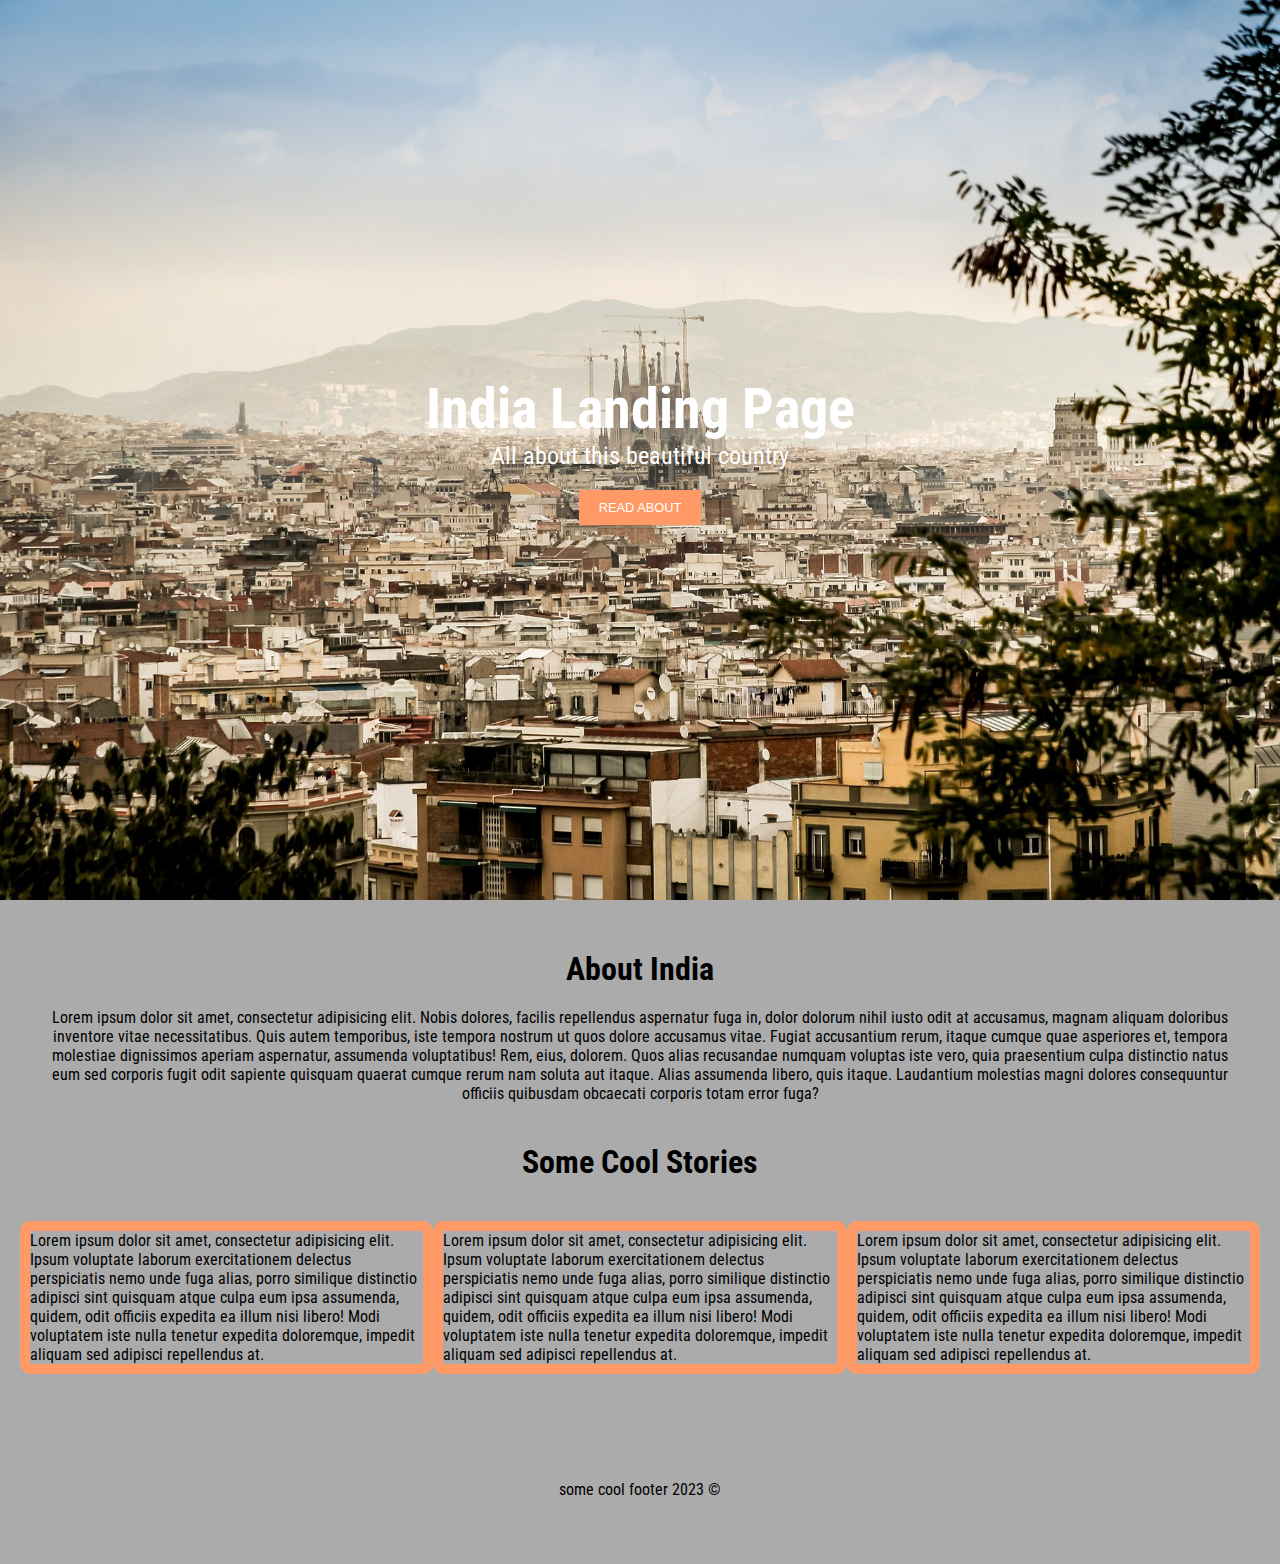
<file: Codsoft/Web Devlopment/task 1/landing page/index.html>
<!DOCTYPE html>
<html lang="en">
<head>
  <meta charset="UTF-8">
  <meta name="viewport" content="width=device-width, initial-scale=1.0">
  <meta http-equiv="X-UA-Compatible" content="ie=edge">
  <title>Landing Page</title>
  <link href="https://fonts.googleapis.com/css?family=Roboto+Condensed:300,400,700" rel="stylesheet">
  <link rel="stylesheet" href="css/styles.css">
</head>
<body>

  <header class="showPage">
    <h1>India Landing Page</h1>
    <p>All about this beautiful country</p>
    <button type="button" class="btn-1">Read About</button>
  </header>

  <section id="section-1">
    <h1>About India</h1>
    <p>Lorem ipsum dolor sit amet, consectetur adipisicing elit. Nobis dolores, facilis repellendus aspernatur fuga in,
      dolor dolorum nihil iusto odit at accusamus, magnam aliquam doloribus inventore vitae necessitatibus. Quis autem temporibus, iste tempora nostrum ut quos dolore accusamus vitae. Fugiat accusantium rerum, itaque cumque quae asperiores et, tempora molestiae dignissimos aperiam aspernatur, assumenda voluptatibus! Rem, eius, dolorem. Quos alias recusandae numquam voluptas iste vero, quia praesentium culpa distinctio natus eum sed corporis fugit odit
      sapiente quisquam quaerat cumque rerum nam soluta aut itaque.
      Alias assumenda libero, quis itaque. Laudantium molestias magni
      dolores consequuntur officiis quibusdam obcaecati corporis totam
      error fuga?</p>
  </section>

  <section id="section-2">
    <h1>Some Cool Stories</h1>
    <div class="flex-columns">
      <p>Lorem ipsum dolor sit amet, consectetur adipisicing elit.
        Ipsum voluptate laborum exercitationem delectus perspiciatis
        nemo unde fuga alias, porro similique distinctio adipisci sint
        quisquam atque culpa eum ipsa assumenda, quidem, odit officiis
        expedita ea illum nisi libero! Modi voluptatem iste nulla tenetur
        expedita doloremque, impedit aliquam sed adipisci repellendus at.</p><br>
        <p>Lorem ipsum dolor sit amet, consectetur adipisicing elit.
          Ipsum voluptate laborum exercitationem delectus perspiciatis
          nemo unde fuga alias, porro similique distinctio adipisci sint
          quisquam atque culpa eum ipsa assumenda, quidem, odit officiis
          expedita ea illum nisi libero! Modi voluptatem iste nulla tenetur
          expedita doloremque, impedit aliquam sed adipisci repellendus at.</p>
          <p>Lorem ipsum dolor sit amet, consectetur adipisicing elit.
            Ipsum voluptate laborum exercitationem delectus perspiciatis
            nemo unde fuga alias, porro similique distinctio adipisci sint
            quisquam atque culpa eum ipsa assumenda, quidem, odit officiis
            expedita ea illum nisi libero! Modi voluptatem iste nulla tenetur
            expedita doloremque, impedit aliquam sed adipisci repellendus at.</p>
    </div>
  </section>

  <footer>
    <p>some cool footer 2023 &copy;</p>
  </footer>
</body>
</html>
</file>
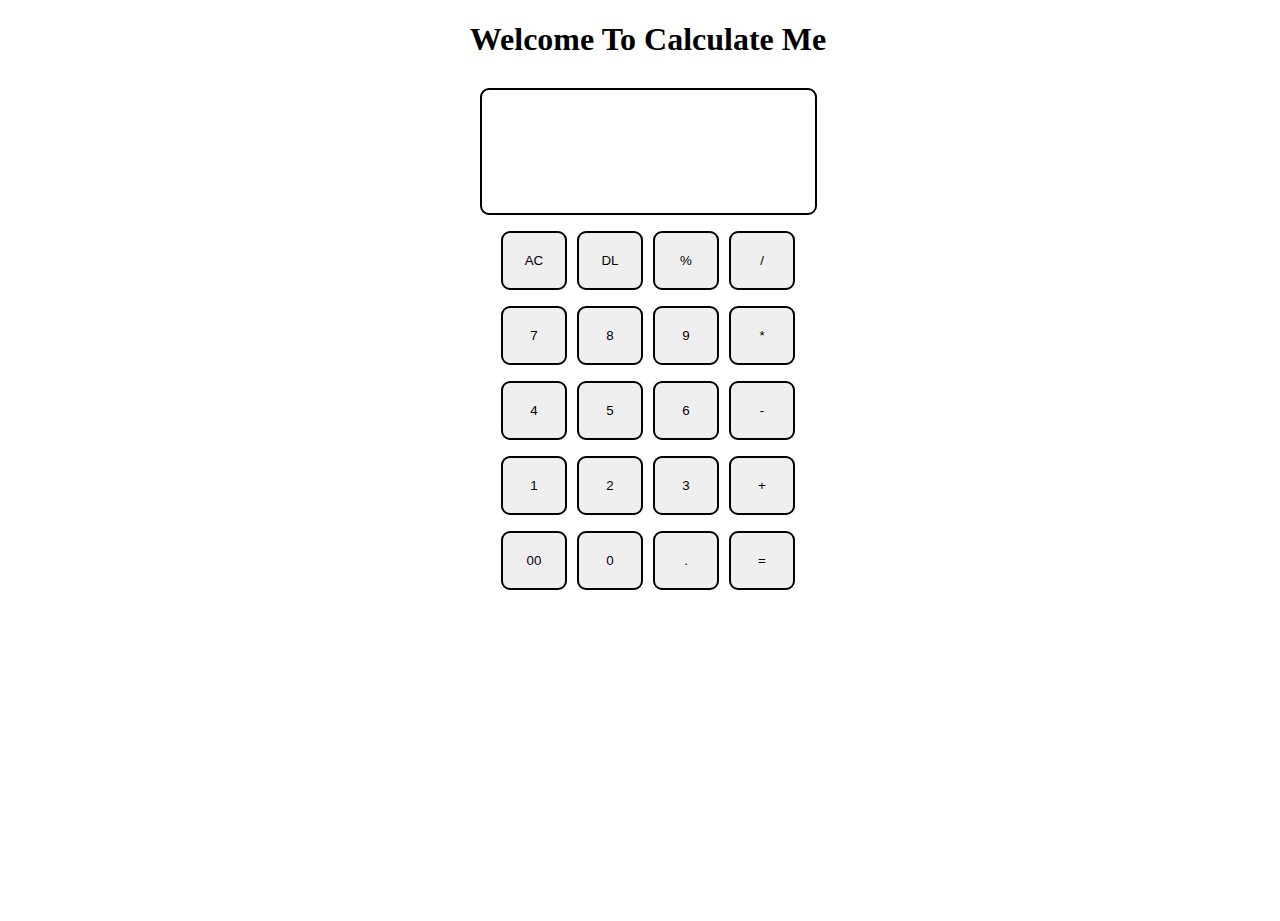
<file: Codsoft/Web Devlopment/task 3/Calculator/index.html>
<!DOCTYPE html>
<html lang="en">
<head>
    <meta charset="UTF-8">
    <meta http-equiv="X-UA-Compatible" content="IE=edge">
    <meta name="viewport" content="width=
    , initial-scale=1.0">
    <link rel="stylesheet" href="style.css">
    <link rel="stylesheet" href="utitl.css">
    <link rel="stylesheet" href="script.js">
    <title>Document</title>
</head>
<body>
    <h1 class="text-center"> Welcome To Calculate Me</h1>

    <div class="container flex  item-center flex-col mx-auto m-w-20">

       <div class="row">
        <input type="text" class="input" >
       </div>
       <div class="row">
            
        <button class="button">AC</button>
        <button class="button">DL</button>
        <button class="button">%</button>
        <button class="button">/</button>
     </div>
       <div class="row">    
        <button class="button">7</button>
        <button class="button">8</button>
        <button class="button">9</button>
        <button class="button">*</button>
     </div>
        <div class="row">
            <button class="button">4</button>
            <button class="button">5</button>
            <button class="button">6</button>
            <button class="button">-</button>
         </div>
         <div class="row">
            <button class="button">1</button>
            <button class="button">2</button>
            <button class="button">3</button>
            <button class="button">+</button>
         </div>
         <div class="row">
            <button class="button">00</button>
            <button class="button">0</button>
            <button class="button">.</button>
            <button class="button">=</button>
         </div>
    </div>
    <script src="script.js"></script>
    
</body>
</html>
</file>
<file: Codsoft/Web Devlopment/task 1/landing page/css/styles.css>
* {
  margin: 0;
  padding: 0;
  box-sizing: border-box;
  
}
body{
  background: #ababab;
}


html, body {
  font-family: 'Roboto Condensed', sans-serif;
  font-size: 16px;
}

.showPage {
  background: url(../images/barcelona.jpg)center;
  background-size: cover;
  height: 100vh;
  display: flex;
  flex-direction: column;
  justify-content: center;
  align-items: center;
  text-align: center;
  padding: 20px;
  margin-bottom: 10px;
}

.showPage h1 {
  color: #fff;
  font-size: 3.5rem;
}

.showPage p {
  color: #fff;
  font-size: 1.5rem;
}

.btn-1 {
  background: #ff9966;
  border: none;
  color: #fff;
  cursor: pointer;
  padding: 10px 20px;
  text-transform: uppercase;
  font-size: .8rem;
  margin-top: 20px;
  transition: all .5s ease-in-out;
}

.btn-1:hover {
  background: #cc4400;
}

#section-1 {
   text-align: center;
   padding: 40px;
}

#section-1 h1 {
  margin-bottom: 20px;
}

#section-2 {
  margin-bottom: 20px;
}
#section-2 p{
  border: solid #ff9966 10px;
  border-radius: 10px;
}

#section-2 h1 {
  text-align: center;
  margin-bottom: 20px;
}

.flex-columns {
  display: flex;
  padding: 20px;
}

footer {
  min-height: 150px;
  background: #f6f6f6;
  text-align: center;
  display: flex;
  justify-content: center;
  align-items: center;
  background: #ababab;
  border: #ff9966;

}
</file>
<file: Codsoft/Web Devlopment/task 3/Calculator/style.css>
html, body{
   height: 100%;
   width:100%;
}
.button{
    padding:20px;
    margin: 0 3px;
    border: 2px solid black;
    border-radius: 9px;
    cursor: pointer;
    width: 66px;

}
.row{
    margin: 8px 0;
}
.row input{
    margin: 0;
    padding: 50px 34px ;
    border: 2px solid black;
    border-radius: 9px;
    font-size: 20px;
}
</file>
<file: Codsoft/Web Devlopment/task 3/Calculator/utitl.css>
.text-center{
    text-align: center;
}

mx-auto{
    margin: auto;
}
.flex{
    display: flex;
}
.flex-col{
    flex-direction: column;
}
.item-center{
    align-items: center;
}
</file>
